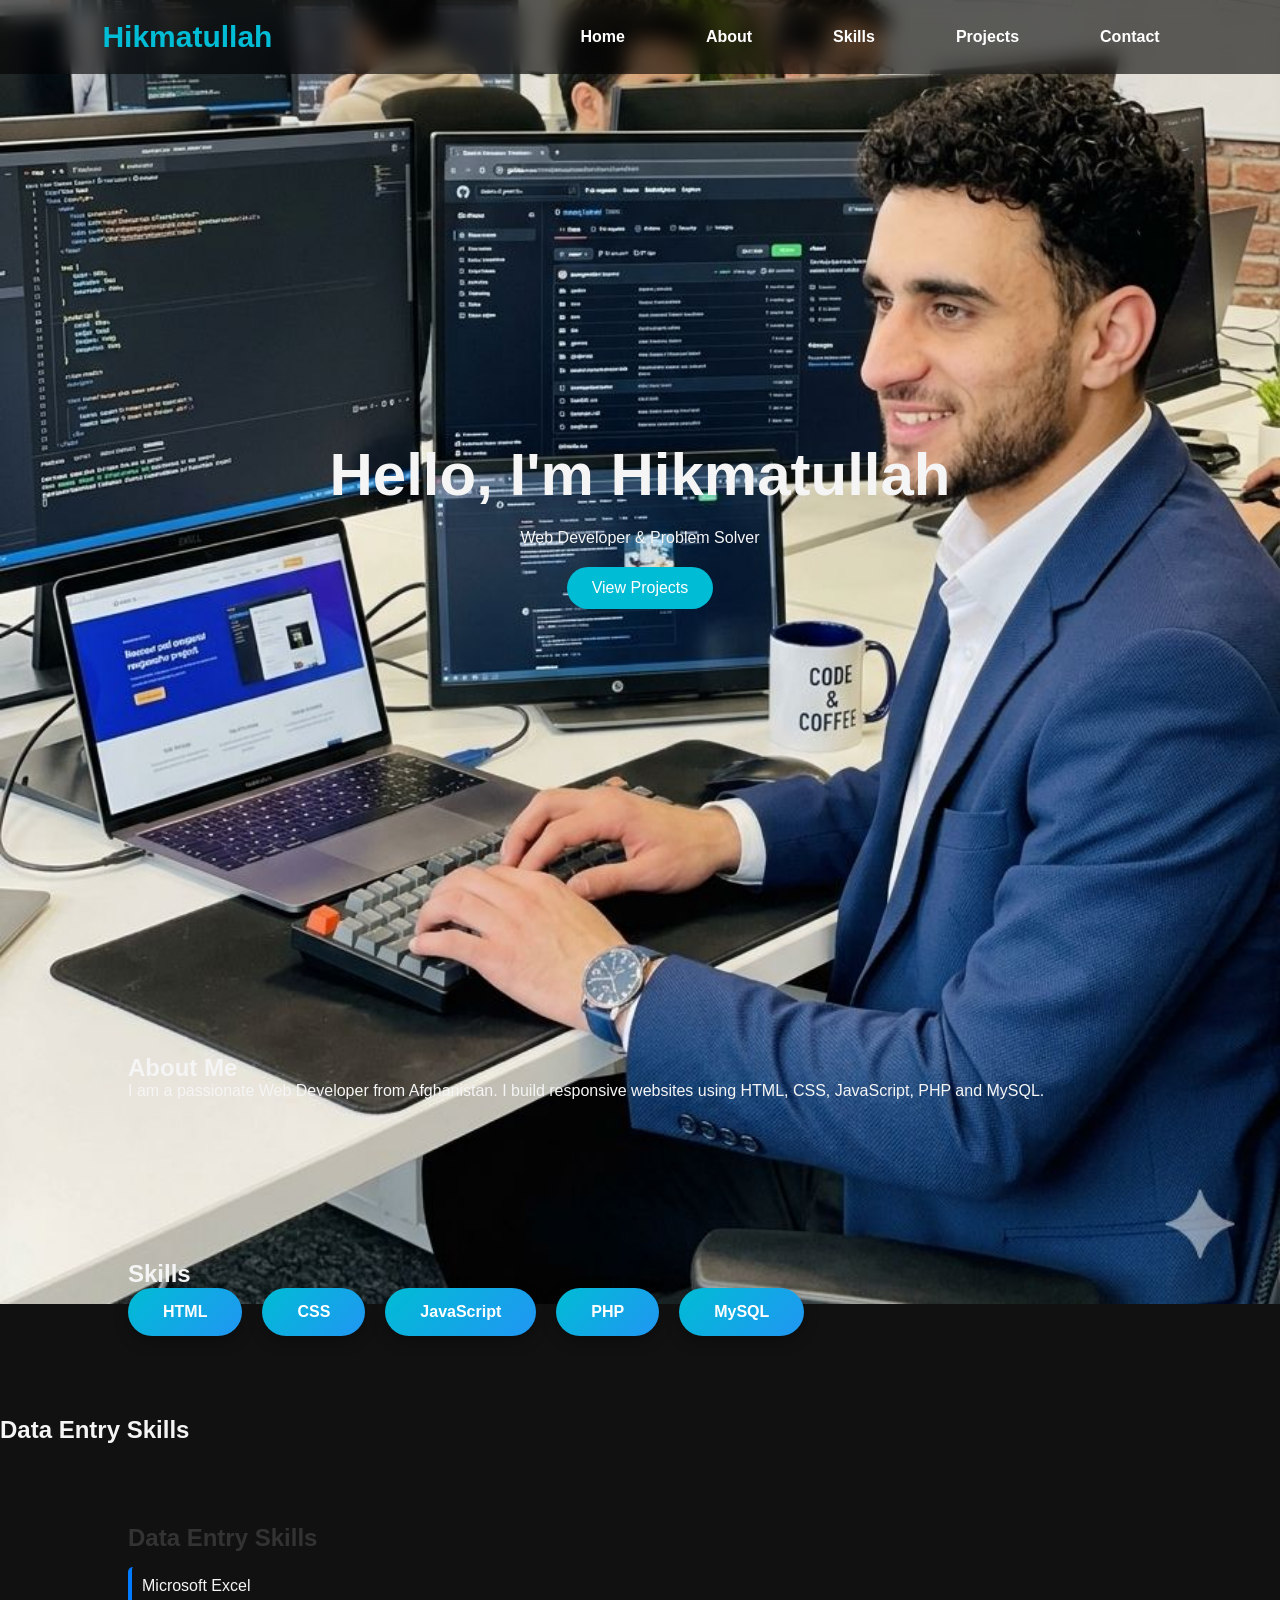
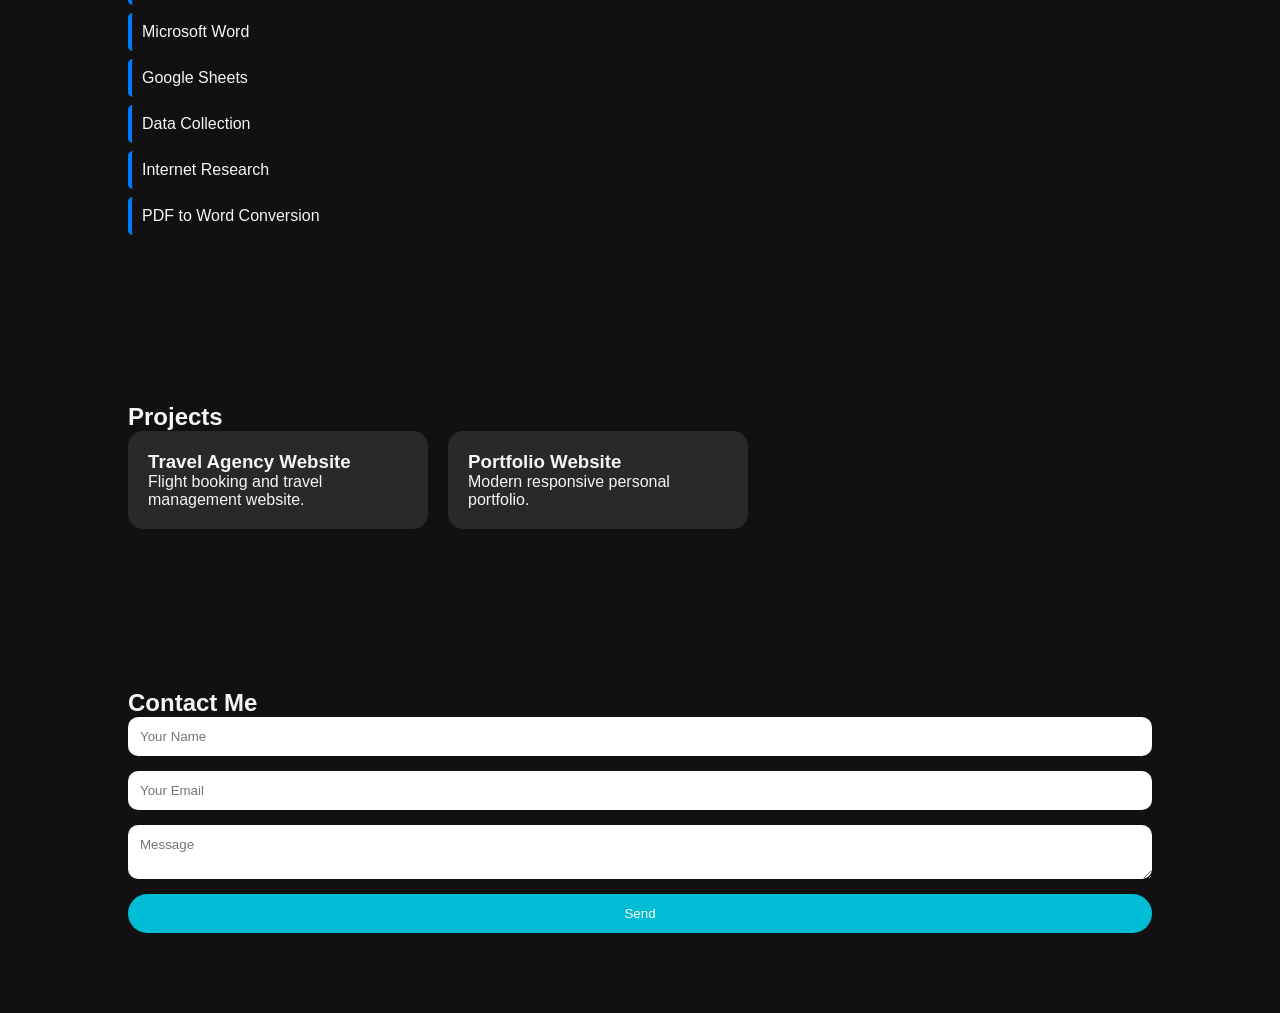
<file: index.html>
<!DOCTYPE html>
<html lang="en">
<head>
<meta charset="UTF-8">
<meta name="viewport" content="width=device-width, initial-scale=1.0">
<title>Hikmatullah | Web Developer</title>

<link rel="stylesheet" href="style.css">
</head>
<body>

<header>
    <nav>
        <h2>Hikmatullah</h2>

        <ul>
            <li><a href="#home">Home</a></li>
            <li><a href="about.html" target="_blank">About</a></li>
            <li><a href="#skills">Skills</a></li>
            <li><a href="#projects">Projects</a></li>
            <li><a href="https://wa.me/+93 0782815171" target="_blank">Contact</a></li>
        </ul>
    </nav>
</header>

<section id="home" class="hero">
    <h1>Hello, I'm Hikmatullah</h1>
    <p>Web Developer & Problem Solver</p>
    <a href="#projects" class="btn">View Projects</a>
</section>

<section id="about">
    <h2>About Me</h2>

    <p>
        I am a passionate Web Developer from Afghanistan.
        I build responsive websites using HTML, CSS,
        JavaScript, PHP and MySQL.
    </p>
</section>

<section id="skills">
    <h2>Skills</h2>

    <div class="skill-box">
        <div>HTML</div>
        <div>CSS</div>
        <div>JavaScript</div>
        <div>PHP</div>
        <div>MySQL</div>
    </div>
</section>
    <h2>Data Entry Skills</h2>
</section>
<section class="data-entry-skills">
    <h2>Data Entry Skills</h2>
    <ul>
        <li>Microsoft Excel</li>
        <li>Microsoft Word</li>
        <li>Google Sheets</li>
        <li>Data Collection</li>
        <li>Internet Research</li>
        <li>PDF to Word Conversion</li>
    </ul>
</section>
<section id="projects">
    <h2>Projects</h2>

    <div class="projects">

        <div class="card">
            <h3>Travel Agency Website</h3>
            <p>Flight booking and travel management website.</p>
        </div>

        <div class="card">
            <h3>Portfolio Website</h3>
            <p>Modern responsive personal portfolio.</p>
        </div>

    </div>
</section>

<section id="contact">
    <h2>Contact Me</h2>

    <form>
        <input type="text" placeholder="Your Name">
        <input type="email" placeholder="Your Email">
        <textarea placeholder="Message"></textarea>
        <button type="submit">Send</button>
    </form>
</section>

<script src="script.js"></script>

</body>
</html>
</file>
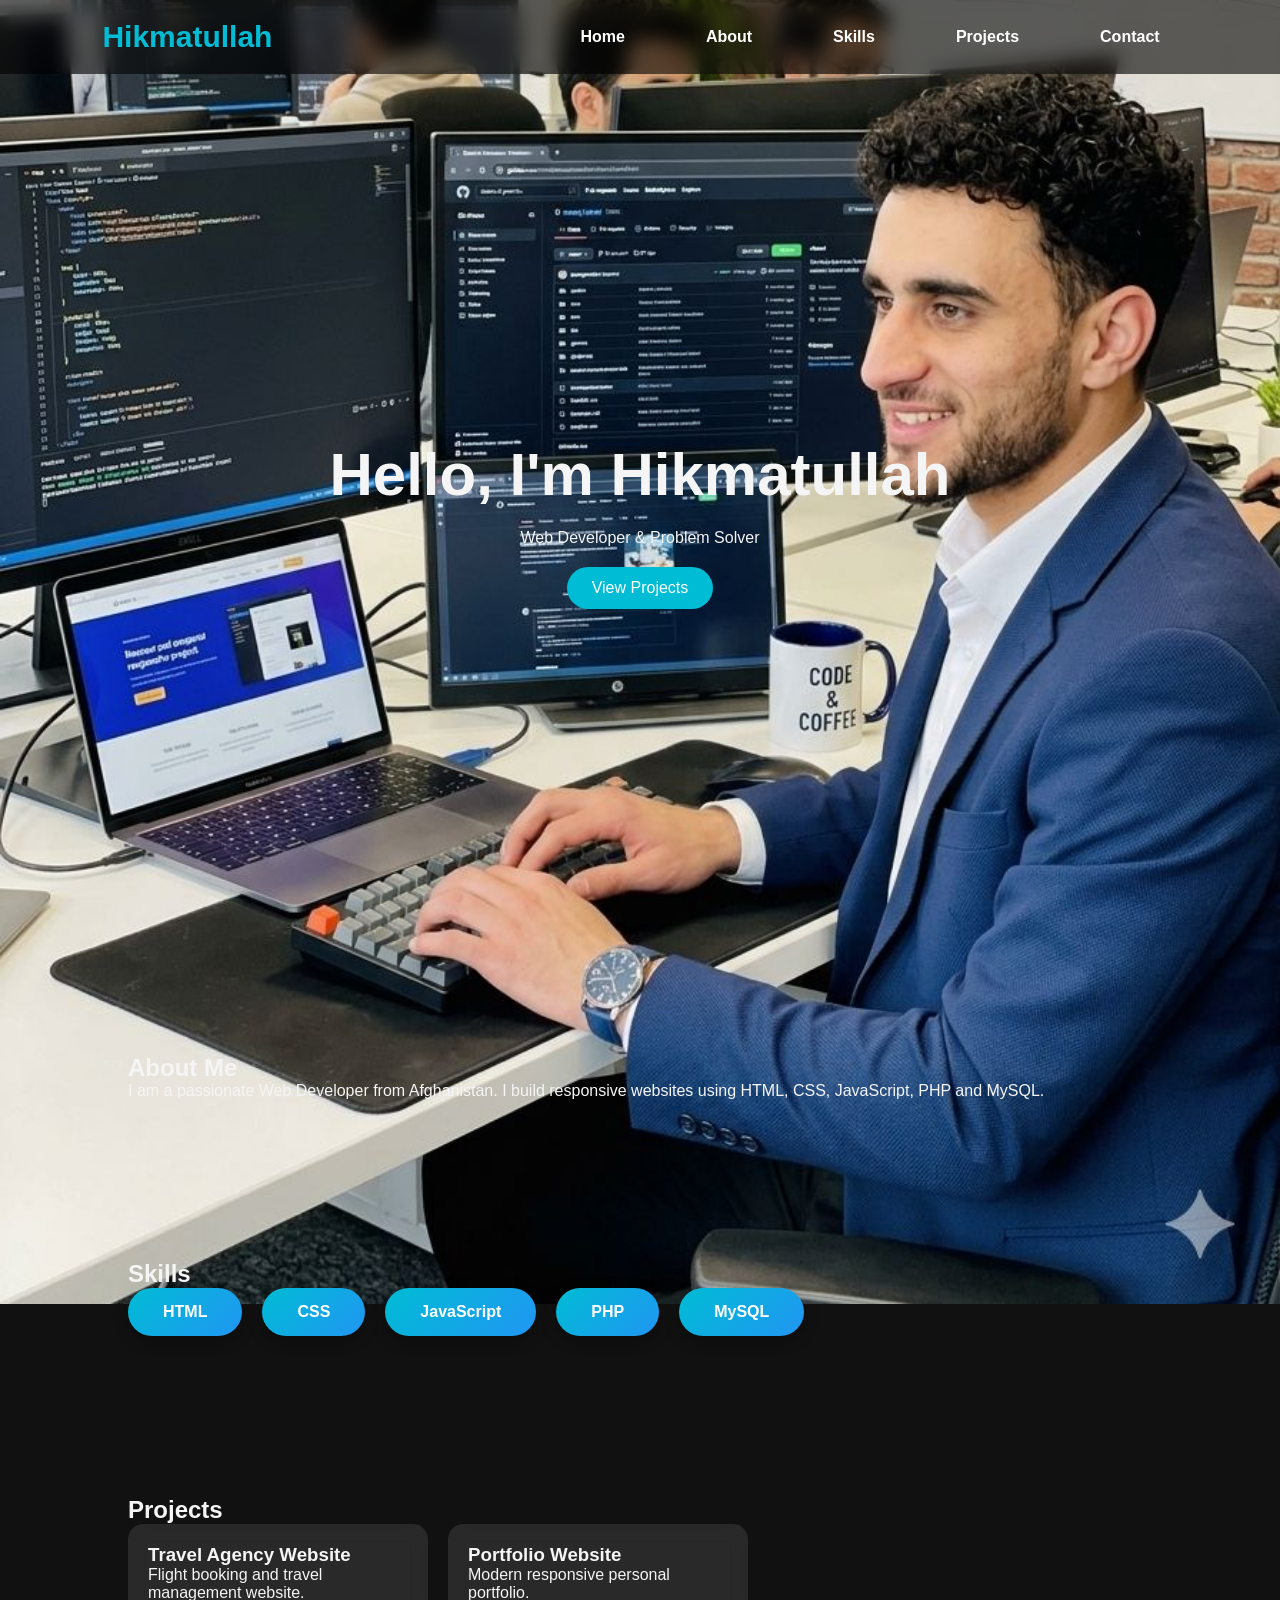
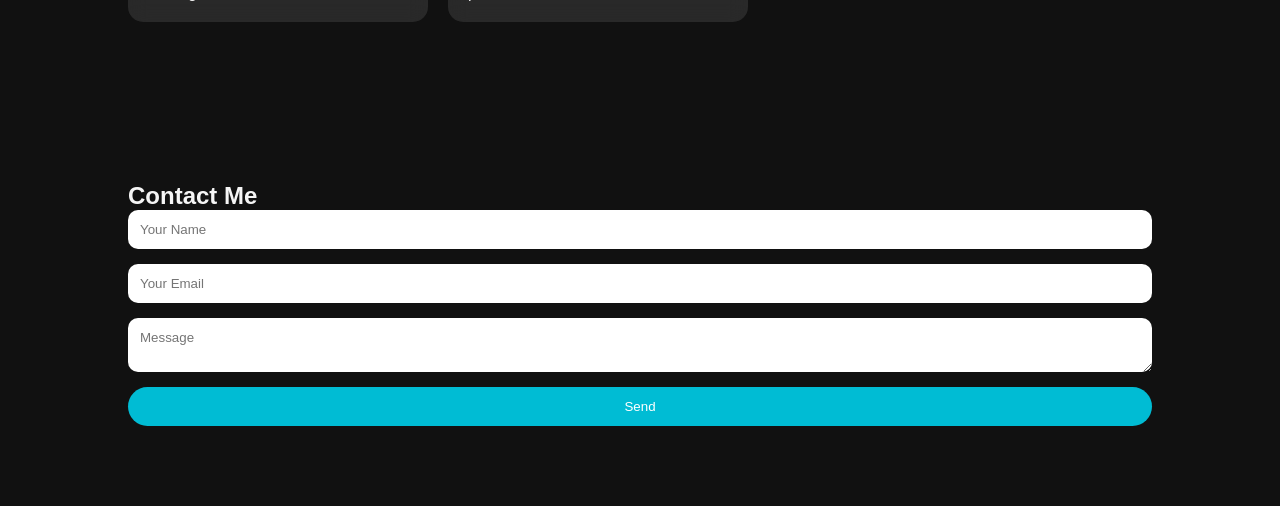
<file: myportfile web/index.html>
<!DOCTYPE html>
<html lang="en">
<head>
<meta charset="UTF-8">
<meta name="viewport" content="width=device-width, initial-scale=1.0">
<title>Hikmatullah | Web Developer</title>

<link rel="stylesheet" href="style.css">
</head>
<body>

<header>
    <nav>
        <h2>Hikmatullah</h2>

        <ul>
            <li><a href="#home">Home</a></li>
            <li><a href="about.html" target="_blank">About</a></li>
            <li><a href="#skills">Skills</a></li>
            <li><a href="#projects">Projects</a></li>
            <li><a href="https://wa.me/+93 0782815171" target="_blank">Contact</a></li>
        </ul>
    </nav>
</header>

<section id="home" class="hero">
    <h1>Hello, I'm Hikmatullah</h1>
    <p>Web Developer & Problem Solver</p>
    <a href="#projects" class="btn">View Projects</a>
</section>

<section id="about">
    <h2>About Me</h2>

    <p>
        I am a passionate Web Developer from Afghanistan.
        I build responsive websites using HTML, CSS,
        JavaScript, PHP and MySQL.
    </p>
</section>

<section id="skills">
    <h2>Skills</h2>

    <div class="skill-box">
        <div>HTML</div>
        <div>CSS</div>
        <div>JavaScript</div>
        <div>PHP</div>
        <div>MySQL</div>
    </div>
</section>

<section id="projects">
    <h2>Projects</h2>

    <div class="projects">

        <div class="card">
            <h3>Travel Agency Website</h3>
            <p>Flight booking and travel management website.</p>
        </div>

        <div class="card">
            <h3>Portfolio Website</h3>
            <p>Modern responsive personal portfolio.</p>
        </div>

    </div>
</section>

<section id="contact">
    <h2>Contact Me</h2>

    <form>
        <input type="text" placeholder="Your Name">
        <input type="email" placeholder="Your Email">
        <textarea placeholder="Message"></textarea>
        <button type="submit">Send</button>
    </form>
</section>

<script src="script.js"></script>

</body>
</html>
</file>
<file: style.css>
*{
    margin:0;
    padding:0;
    box-sizing:border-box;
    font-family:Arial,sans-serif;
}

html{
    scroll-behavior:smooth;
}

body{
    background:#111;
    color:white;
}
img{
    width: 1000px;
    height: 1000px;
  
}
body{
    background-image: url(IMGES/MY.jpg);
    background-size: cover;
    background-position: center;
    background-size: cover;
    background-repeat: no-repeat;
    background-attachment: fixed;
    color: whitesmoke;
}
data-entry-skills {
   
    padding: 20px;
    margin: 20px 0;
    border-radius: 10px;
    box-shadow: 0 2px 8px rgba(0,0,0,0.1);
}

.data-entry-skills h2 {
    color: #333;
    margin-bottom: 15px;
}

.data-entry-skills ul {
    list-style: none;
    padding: 0;
}

.data-entry-skills li {
   
    margin: 8px 0;
    padding: 10px;
    border-left: 4px solid #007bff;
    border-radius: 5px;
}
nav{
    display:flex;
    justify-content:space-between;
    align-items:center;
    padding:20px 10%;
    background:#000;
}

nav ul{
    display:flex;
    list-style:none;
}

nav ul li{
    margin-left:20px;
}

nav a{
    color:white;
    text-decoration:none;
}

.hero{
    height:100vh;
    display:flex;
    flex-direction:column;
    justify-content:center;
    align-items:center;
    text-align:center;
}

.hero h1{
    font-size:60px;
}

.hero p{
    margin:20px 0;
}

.btn{
    padding:12px 25px;
    background:#00bcd4;
    color:white;
    text-decoration:none;
    border-radius:5px;
}

section{
    padding:80px 10%;
}

.skill-box{
    display:flex;
    gap:20px;
    flex-wrap:wrap;
}
.skill-box div{
    padding: 15px 35px;
    border-radius: 50px;
    background: linear-gradient(135deg,#00bcd4,#2196f3);
    color: white;
    font-weight: bold;
    cursor: pointer;
    transition: all 0.4s ease;
    box-shadow: 0 5px 15px rgba(0,0,0,0.3);
}

.skill-box div:hover{
    transform: translateY(-8px) scale(1.08);
    box-shadow: 0 15px 30px rgba(0,188,212,0.6);
}

.projects{
    display:flex;
    gap:20px;
    flex-wrap:wrap;
}

.card{
    background:#222;
    padding:20px;
    width:300px;
    border-radius:10px;
}

form{
    display:flex;
    flex-direction:column;
    gap:15px;
}

input,textarea{
    padding:12px;
}

button{
    padding:12px;
    background:#00bcd4;
    border:none;
    color:white;
    cursor:pointer;
}

@media(max-width:768px){

nav{
    flex-direction:column;
}

.hero h1{
    font-size:40px;
}

.projects{
    flex-direction:column;
}

}
.btn,
button{
    background: #00bcd4;
    color: white;
    padding: 12px 25px;
    border: none;
    border-radius: 30px;
    cursor: pointer;
    transition: 0.3s;
}

.btn:hover,
button:hover{
    transform: translateY(-5px);
    box-shadow: 0 10px 20px rgba(0,188,212,0.5);
}
.card{
    background: rgba(255,255,255,0.1);
    backdrop-filter: blur(10px);
    padding: 20px;
    border-radius: 15px;
    transition: 0.4s;
}

.card:hover{
    transform: scale(1.05);
    box-shadow: 0 10px 25px rgba(255,255,255,0.2);
}
input,
textarea{
    padding: 12px;
    border-radius: 10px;
    border: none;
    transition: 0.3s;
}

input:focus,
textarea:focus{
    transform: scale(1.02);
    outline: none;
}
nav a{
    position: relative;
    text-decoration: none;
    color: white;
}

nav a::after{
    content: "";
    position: absolute;
    left: 0;
    bottom: -5px;
    width: 0;
    height: 2px;
    background: #00bcd4;
    transition: 0.3s;
}

nav a:hover::after{
    width: 100%;
}
nav{
    display:flex;
    justify-content:space-between;
    align-items:center;
    padding:20px 8%;
    background:rgba(0,0,0,0.6);
    backdrop-filter:blur(10px);
    position:sticky;
    top:0;
    z-index:1000;
}

nav h2{
    color:#00bcd4;
    font-size:30px;
    cursor:pointer;
}

nav ul{
    display:flex;
    list-style:none;
    gap:25px;
}

nav ul li a{
    text-decoration:none;
    color:white;
    font-weight:bold;
    padding:10px 18px;
    border-radius:30px;
    transition:0.3s;
}

nav ul li a:hover{
    background:#00bcd4;
    color: ;
    transform:translateY(-3px);
}
.about{
    color: aquamarine;
    background-color: #222;
    background-image: none;
}
data-entry-skills {
   
    padding: 20px;
    margin: 20px 0;
    border-radius: 10px;
    box-shadow: 0 2px 8px rgba(0,0,0,0.1);
}

.data-entry-skills h2 {
    color: #333;
    margin-bottom: 15px;
}

.data-entry-skills ul {
    list-style: none;
    padding: 0;
}

.data-entry-skills li {
   
    margin: 8px 0;
    padding: 10px;
    border-left: 4px solid #007bff;
    border-radius: 5px;
}
</file>
<file: myportfile web/style.css>
*{
    margin:0;
    padding:0;
    box-sizing:border-box;
    font-family:Arial,sans-serif;
}

html{
    scroll-behavior:smooth;
}

body{
    background:#111;
    color:white;
}
img{
    width: 1000px;
    height: 1000px;
  
}
body{
    background-image: url(IMGES/MY.jpg);
    background-size: cover;
    background-position: center;
    background-size: cover;
    background-repeat: no-repeat;
    background-attachment: fixed;
    color: whitesmoke;
}
nav{
    display:flex;
    justify-content:space-between;
    align-items:center;
    padding:20px 10%;
    background:#000;
}

nav ul{
    display:flex;
    list-style:none;
}

nav ul li{
    margin-left:20px;
}

nav a{
    color:white;
    text-decoration:none;
}

.hero{
    height:100vh;
    display:flex;
    flex-direction:column;
    justify-content:center;
    align-items:center;
    text-align:center;
}

.hero h1{
    font-size:60px;
}

.hero p{
    margin:20px 0;
}

.btn{
    padding:12px 25px;
    background:#00bcd4;
    color:white;
    text-decoration:none;
    border-radius:5px;
}

section{
    padding:80px 10%;
}

.skill-box{
    display:flex;
    gap:20px;
    flex-wrap:wrap;
}
.skill-box div{
    padding: 15px 35px;
    border-radius: 50px;
    background: linear-gradient(135deg,#00bcd4,#2196f3);
    color: white;
    font-weight: bold;
    cursor: pointer;
    transition: all 0.4s ease;
    box-shadow: 0 5px 15px rgba(0,0,0,0.3);
}

.skill-box div:hover{
    transform: translateY(-8px) scale(1.08);
    box-shadow: 0 15px 30px rgba(0,188,212,0.6);
}

.projects{
    display:flex;
    gap:20px;
    flex-wrap:wrap;
}

.card{
    background:#222;
    padding:20px;
    width:300px;
    border-radius:10px;
}

form{
    display:flex;
    flex-direction:column;
    gap:15px;
}

input,textarea{
    padding:12px;
}

button{
    padding:12px;
    background:#00bcd4;
    border:none;
    color:white;
    cursor:pointer;
}

@media(max-width:768px){

nav{
    flex-direction:column;
}

.hero h1{
    font-size:40px;
}

.projects{
    flex-direction:column;
}

}
.btn,
button{
    background: #00bcd4;
    color: white;
    padding: 12px 25px;
    border: none;
    border-radius: 30px;
    cursor: pointer;
    transition: 0.3s;
}

.btn:hover,
button:hover{
    transform: translateY(-5px);
    box-shadow: 0 10px 20px rgba(0,188,212,0.5);
}
.card{
    background: rgba(255,255,255,0.1);
    backdrop-filter: blur(10px);
    padding: 20px;
    border-radius: 15px;
    transition: 0.4s;
}

.card:hover{
    transform: scale(1.05);
    box-shadow: 0 10px 25px rgba(255,255,255,0.2);
}
input,
textarea{
    padding: 12px;
    border-radius: 10px;
    border: none;
    transition: 0.3s;
}

input:focus,
textarea:focus{
    transform: scale(1.02);
    outline: none;
}
nav a{
    position: relative;
    text-decoration: none;
    color: white;
}

nav a::after{
    content: "";
    position: absolute;
    left: 0;
    bottom: -5px;
    width: 0;
    height: 2px;
    background: #00bcd4;
    transition: 0.3s;
}

nav a:hover::after{
    width: 100%;
}
nav{
    display:flex;
    justify-content:space-between;
    align-items:center;
    padding:20px 8%;
    background:rgba(0,0,0,0.6);
    backdrop-filter:blur(10px);
    position:sticky;
    top:0;
    z-index:1000;
}

nav h2{
    color:#00bcd4;
    font-size:30px;
    cursor:pointer;
}

nav ul{
    display:flex;
    list-style:none;
    gap:25px;
}

nav ul li a{
    text-decoration:none;
    color:white;
    font-weight:bold;
    padding:10px 18px;
    border-radius:30px;
    transition:0.3s;
}

nav ul li a:hover{
    background:#00bcd4;
    color: ;
    transform:translateY(-3px);
}
.about{
    color: aquamarine;
    background-color: #222;
    background-image: none;
}
</file>
